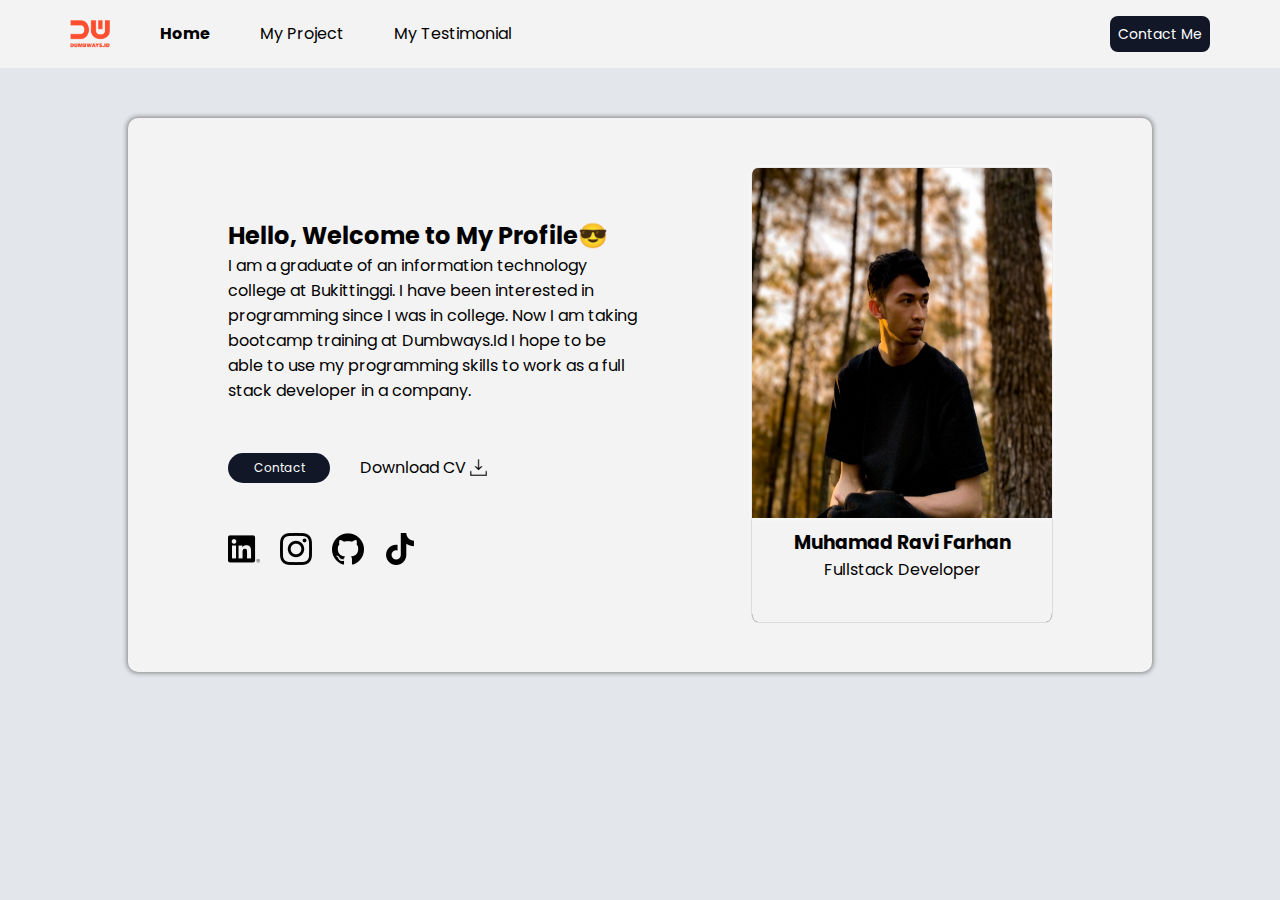
<file: index.html>
<!DOCTYPE html>
<html lang="en">
<head>
    <meta charset="UTF-8">
    <meta name="viewport" content="width=device-width, initial-scale=1.0">
    <title>B52-Day 2 - Ravi Farhan</title>
    <link rel="stylesheet" href="assets/css/index.css" />
    <link rel="stylesheet" href="assets/css/nav.css" />
    <link rel="stylesheet" href="assets/css/card.css" />

</head> 

<nav class="navbar">
    <ul class="navbar-ul">
        <div class="navbar-left">
            <li>
                <img src="assets/img/dumbways.png" class="navbar-img" />
            </li>
            <li>
                <a href="index.html" class="navbar-link active"> Home </a>
            </li>
            <li>
                <a href="project.html" class="navbar-link"> My Project </a>
            </li>
            <li>
                <a href="testimonial.html" class="navbar-link"> My Testimonial </a>
            </li>
        </div>
        <div class="navbar-right">
            <li>
                <a href="contact.html" class="navbar-btn"> Contact Me </a>
            </li>
        </div>
    </ul>
</nav>
<body>
    <div class="card">
        <div class="card-left">
            <h2>Hello, Welcome to My Profile😎</h2>
            <p>
                I am a graduate of an information technology college at Bukittinggi. I have been interested in programming since I was in college. Now I am taking bootcamp training at Dumbways.Id I hope to be able to use my programming skills to work as a full stack developer in a company.
            </p>   
            <div class="contact-cv">
                <a href="#" class="btn-contact">Contact</a>
                <a href="assets/CV Ravi Farhan OK.pdf" class="btn-download" target="_blank">Download CV<img src="assets/img/download.png" alt="" class="icon-download"></a>
            </div>
              
            <div class="icon-sosmed">
                <a href="https://www.linkedin.com/in/m-ravi-farhan-564b5b254/" target="_blank"><img src="assets/img/linkedin.png" alt="LinkedIn"></a>
                <a href="https://www.instagram.com/mravifarhan/" target="_blank"><img src="assets/img/instagram.png" alt="Instagram"></a>
                <a href="https://github.com/ravifarhan" target="_blank"><img src="assets/img/github.png" alt="Github"></a>
                <a href="https://www.tiktok.com/@mravifarhan?lang=en" target="_blank"><img src="assets/img/tik-tok.png" alt="TikTok"></a>
            </div>
        </div>
        <div class="card-right">
            <img src="assets/img/ravi.jpg" class="img-profile" alt="Ravi Farhan" >
            <h3 style="margin-top: 10px;">Muhamad Ravi Farhan</h3>
            <p>Fullstack Developer</p>
        </div>
    </div>

</body>
</html>
</file>
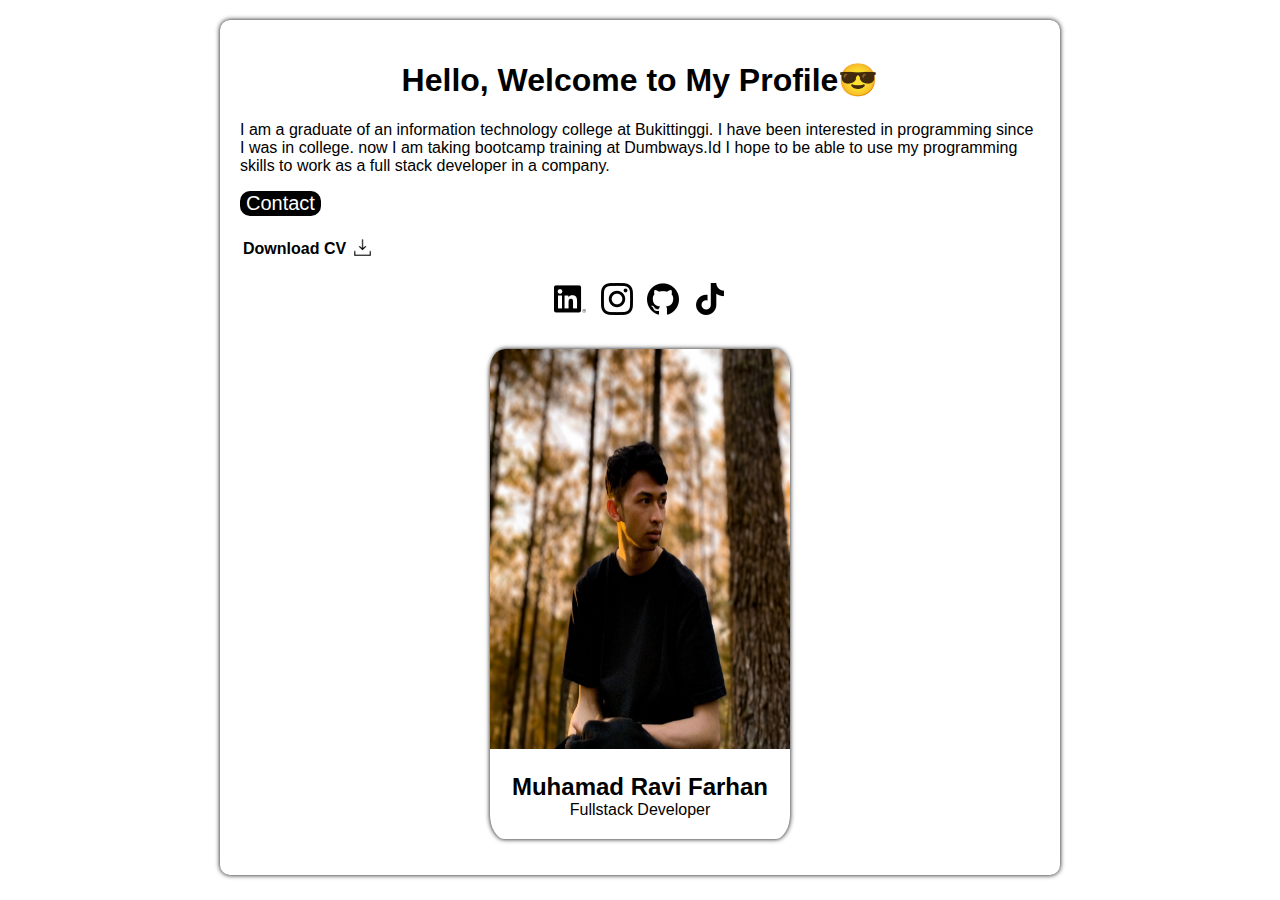
<file: day1.html>
<!DOCTYPE html>
<html lang="en">
<head>
    <meta charset="UTF-8">
    <meta name="viewport" content="width=device-width, initial-scale=1.0">
    <title>B52-Task 1 - Ravi Farhan</title>
</head> 
<body style="font-family: 'Segoe UI', Tahoma, Geneva, Verdana, sans-serif;">
    <div style="margin: 20px auto; width: 800px; padding: 20px; border: 0px solid; box-shadow: 0px 0px 5px 0px black; border-radius: 10px;">
        
        <h1 style="text-align: center;" >Hello, Welcome to My Profile😎</h1>
        <p>
            I am a graduate of an information technology college at Bukittinggi. I have been interested in programming since I was in college. now I am taking bootcamp training at Dumbways.Id I hope to be able to use my programming skills to work as a full stack developer in a company.
        </p>
        <button type="button" style="border: none; background-color: black; color: white; border-radius: 10px;font-size: 20px; text-align: center;">Contact</button>
        <p>
            <table>
                <tr>
                    <th>Download CV</th>
                    <th><a href="assets/pdf/CV Ravi Farhan OK.pdf" target="_blank"><img src="assets/img/download.png" alt="" style="height: 25px;"></a></th>
                </tr>
            </table>    
        </p>    
        <div style="text-align: center; margin-bottom: 30px;">
            <a href="https://www.linkedin.com/in/m-ravi-farhan-564b5b254/" target="_blank"><img src="assets/img/linkedin.png" alt="LinkedIn" style="margin-right: 10px;"></a>
            <a href="https://www.instagram.com/mravifarhan/" target="_blank"><img src="assets/img/instagram.png" alt="" style="margin-right: 10px;"></a>
            <a href="https://github.com/ravifarhan" target="_blank"><img src="assets/img/github.png" alt="" style="margin-right: 10px;"></a>
            <a href="https://www.tiktok.com/@mravifarhan?lang=en" target="_blank"><img src="assets/img/tik-tok.png" alt=""></a>
        </div>
        <div style="margin: auto 250px; text-align: center; border: 0px solid; box-shadow: 0px 0px 5px 0px black; border-radius: 5%;">
            <img src="assets/img/ravi.jpg" alt="" style="width: 300px ; height: 400px; border-top-right-radius: 5%; border-top-left-radius: 5%;" >
            <h2>Muhamad Ravi Farhan</h2>
            <p style="margin-top: -20px; padding-bottom: 20px;">Fullstack Developer</p>
        </div>
    </div>

</body>
</html>
</file>
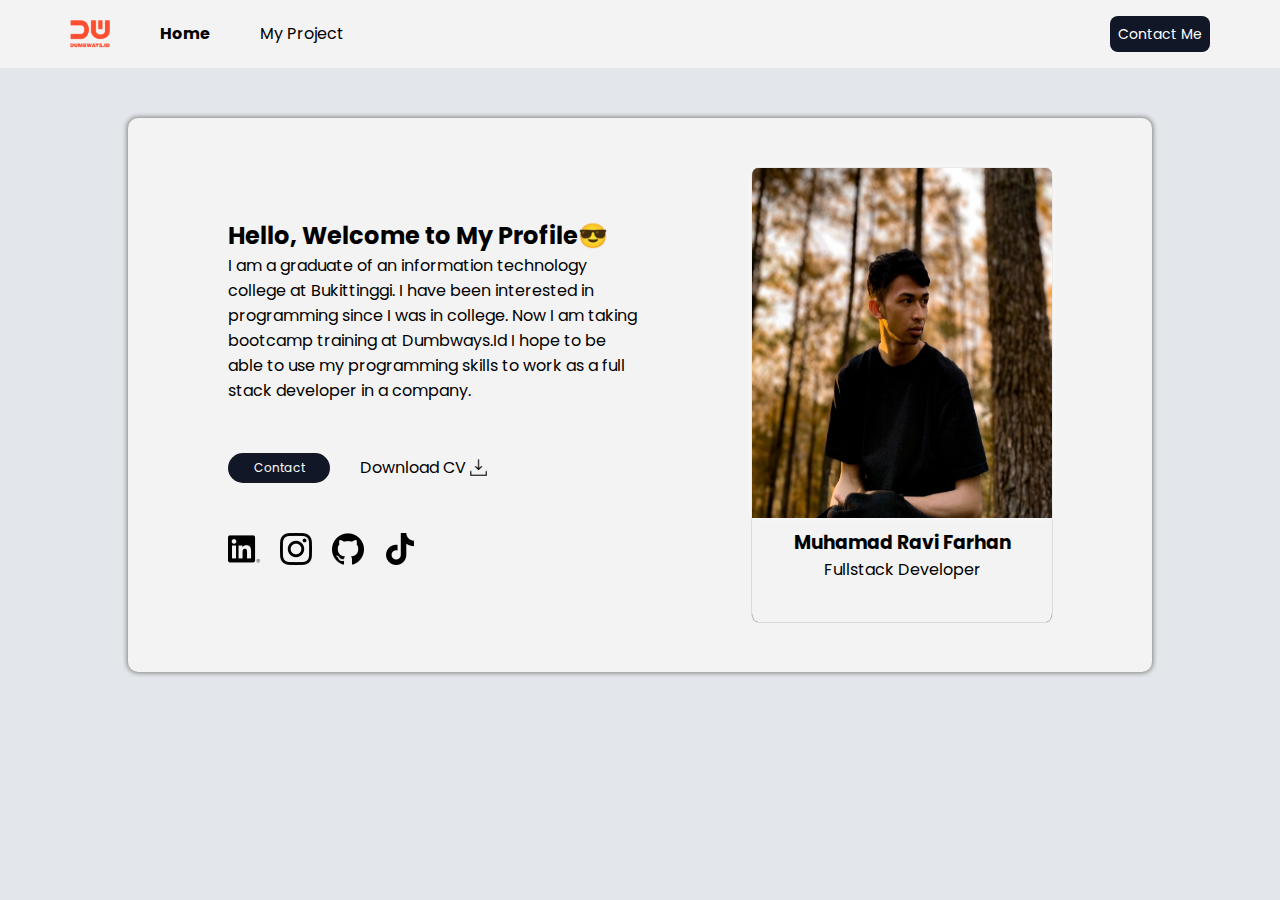
<file: day2.html>
<!DOCTYPE html>
<html lang="en">
<head>
    <meta charset="UTF-8">
    <meta name="viewport" content="width=device-width, initial-scale=1.0">
    <title>B52-Day 2 - Ravi Farhan</title>
    <link rel="stylesheet" href="assets/css/index.css" />
    <link rel="stylesheet" href="assets/css/nav.css" />
    <link rel="stylesheet" href="assets/css/card.css" />

</head> 

<nav class="navbar">
    <ul class="navbar-ul">
        <div class="navbar-left">
            <li>
                <img src="assets/img/dumbways.png" class="navbar-img" />
            </li>
            <li>
                <a href="index.html" class="navbar-link active"> Home </a>
            </li>
            <li>
                <a href="#" class="navbar-link"> My Project </a>
            </li>
        </div>
        <div class="navbar-right">
            <li>
                <a href="contact.html" class="navbar-btn"> Contact Me </a>
            </li>
        </div>
    </ul>
</nav>
<body>
    <div class="card">
        <div class="card-left">
            <h2>Hello, Welcome to My Profile😎</h2>
            <p>
                I am a graduate of an information technology college at Bukittinggi. I have been interested in programming since I was in college. Now I am taking bootcamp training at Dumbways.Id I hope to be able to use my programming skills to work as a full stack developer in a company.
            </p>   
            <div class="contact-cv">
                <a href="#" class="btn-contact">Contact</a>
                <a href="assets/pdf/CV Ravi Farhan OK.pdf" class="btn-download" target="_blank">Download CV<img src="assets/img/download.png" alt="" class="icon-download"></a>
            </div>
              
            <div class="icon-sosmed">
                <a href="https://www.linkedin.com/in/m-ravi-farhan-564b5b254/" target="_blank"><img src="assets/img/linkedin.png" alt="LinkedIn"></a>
                <a href="https://www.instagram.com/mravifarhan/" target="_blank"><img src="assets/img/instagram.png" alt="Instagram"></a>
                <a href="https://github.com/ravifarhan" target="_blank"><img src="assets/img/github.png" alt="Github"></a>
                <a href="https://www.tiktok.com/@mravifarhan?lang=en" target="_blank"><img src="assets/img/tik-tok.png" alt="TikTok"></a>
            </div>
        </div>
        <div class="card-right">
            <img src="assets/img/ravi.jpg" class="img-profile" alt="Ravi Farhan" >
            <h3 style="margin-top: 10px;">Muhamad Ravi Farhan</h3>
            <p>Fullstack Developer</p>
        </div>
    </div>

</body>
</html>
</file>
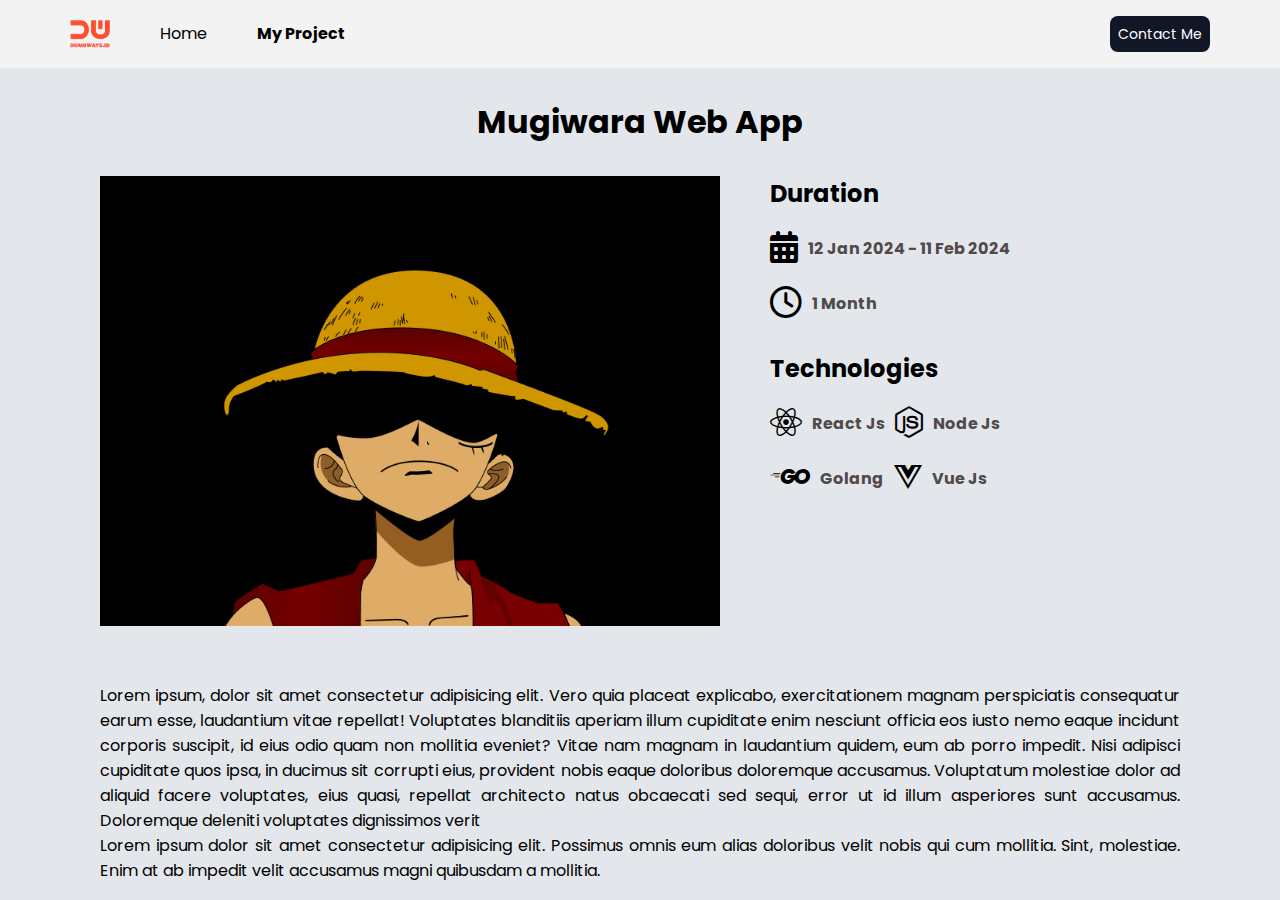
<file: project-detail.html>
<!DOCTYPE html>
<html lang="en">
<head>
    <meta charset="UTF-8">
    <meta name="viewport" content="width=device-width, initial-scale=1.0">
    <title>My Project - Detail</title>
    <link rel="stylesheet" href="assets/css/nav.css" />
    <link rel="stylesheet" href="assets/css/index.css" />
    <link rel="stylesheet" href="assets/css/project-detail.css" />
    <link rel="stylesheet" href="https://cdnjs.cloudflare.com/ajax/libs/font-awesome/6.5.1/css/all.min.css"/>


</head> 

<body>
    <nav class="navbar">
        <ul class="navbar-ul">
            <div class="navbar-left">
                <li>
                    <img src="assets/img/dumbways.png" class="navbar-img" />
                </li>
                <li>
                    <a href="index.html" class="navbar-link"> Home </a>
                </li>
                <li>
                    <a href="project.html" class="navbar-link active"> My Project </a>
                </li>
            </div>
            <div class="navbar-right">
                <li>
                    <a href="contact.html" class="navbar-btn"> Contact Me </a>
                </li>
            </div>
        </ul>
    </nav>

    <h1 class="detail-title">Mugiwara Web App</h1>
    <div class="container">
        <div class="container-left">
            <img src="assets/img/Luffy.png" alt="Mugiwara" />
        </div>
        <div class="container-right">
            <div class="duration">
                <h2>Duration</h2>
                <div class="duration-list">
                    <p><i class="fa-solid fa-calendar-days fa-2x"></i></p>
                    <p class="duration-text">12 Jan 2024 - 11 Feb 2024</p>
                </div>
                <div class="duration-list">
                    <p><i class="fa-regular fa-clock fa-2x"></i></p>
                    <p class="duration-text">1 Month</p>
                </div>
            </div>
            <div class="technologies">
                <h2>Technologies</h2>
                <div class="technologies-list">
                    <p><i class="fa-brands fa-react fa-2x"></i></p>
                    <p class="technologies-text">React Js</p>
                    <p><i class="fa-brands fa-node-js fa-2x"></i></p>
                    <p class="technologies-text">Node Js</p>
                </div>
                <div class="technologies-list">
                    <p><i class="fa-brands fa-golang fa-2x"></i></p>
                    <p class="technologies-text">Golang</p>
                    <p><i class="fa-brands fa-vuejs fa-2x"></i></p>
                    <p class="technologies-text">Vue Js</p>
                </div>
            </div>
            
        </div>
    </div>

    <div class="paragraph">
        <div class="paragraph-content">
            <p>Lorem ipsum, dolor sit amet consectetur adipisicing elit. Vero quia placeat explicabo, exercitationem magnam perspiciatis consequatur earum esse, laudantium vitae repellat! Voluptates blanditiis aperiam illum cupiditate enim nesciunt officia eos iusto nemo eaque incidunt corporis suscipit, id eius odio quam non mollitia eveniet? Vitae nam magnam in laudantium quidem, eum ab porro impedit. Nisi adipisci cupiditate quos ipsa, in ducimus sit corrupti eius, provident nobis eaque doloribus doloremque accusamus. Voluptatum molestiae dolor ad aliquid facere voluptates, eius quasi, repellat architecto natus obcaecati sed sequi, error ut id illum asperiores sunt accusamus. Doloremque deleniti voluptates dignissimos verit</p>
            <p>Lorem ipsum dolor sit amet consectetur adipisicing elit. Possimus omnis eum alias doloribus velit nobis qui cum mollitia. Sint, molestiae. Enim at ab impedit velit accusamus magni quibusdam a mollitia.</p>
        </div>
        
    </div>
</body>

</html>
</file>
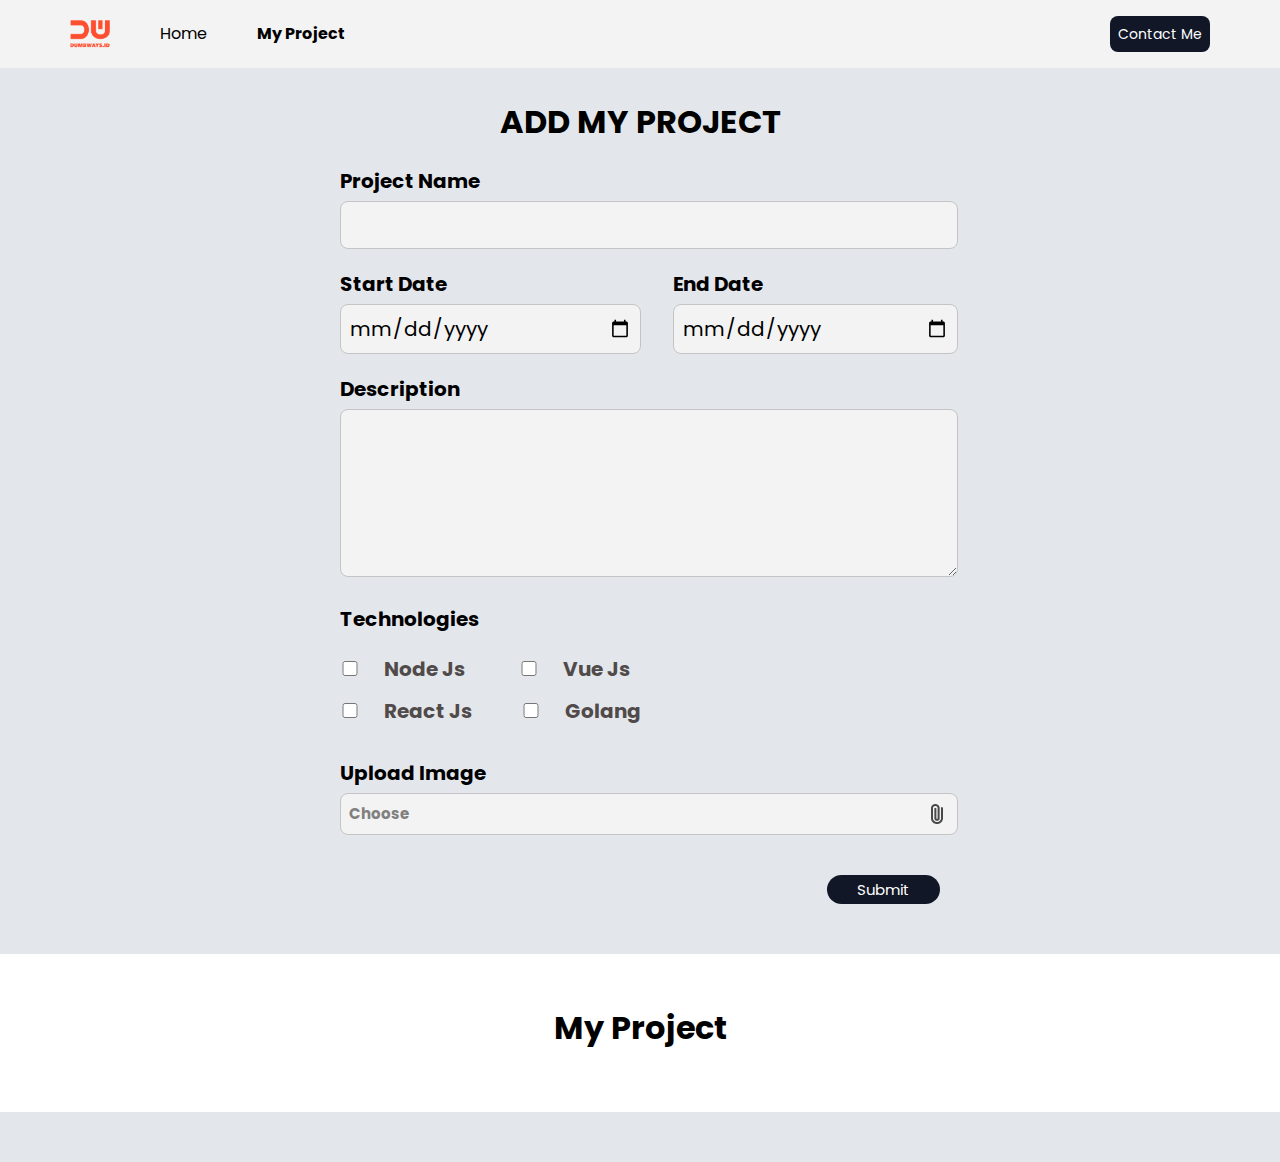
<file: project.html>
<!DOCTYPE html>
<html lang="en">
<head>
    <meta charset="UTF-8">
    <meta name="viewport" content="width=device-width, initial-scale=1.0">
    <title>Day 4 - My Project</title>
    <link rel="stylesheet" href="assets/css/index.css" />
    <link rel="stylesheet" href="assets/css/nav.css" />
    <link rel="stylesheet" href="assets/css/project.css" />
    <link rel="stylesheet" href="https://cdnjs.cloudflare.com/ajax/libs/font-awesome/6.5.1/css/all.min.css"/>

</head> 

<nav class="navbar">
    <ul class="navbar-ul">
        <div class="navbar-left">
            <li>
                <img src="assets/img/dumbways.png" class="navbar-img" />
            </li>
            <li>
                <a href="index.html" class="navbar-link"> Home </a>
            </li>
            <li>
                <a href="project.html" class="navbar-link active"> My Project </a>
            </li>
        </div>
        <div class="navbar-right">
            <li>
                <a href="contact.html" class="navbar-btn"> Contact Me </a>
            </li>
        </div>
    </ul>
</nav>
<body>
    <div class="project">
        <div class="project-form">
            <div class="form-container">
                <form onsubmit="addProject(event)">
                    <h1>ADD MY PROJECT</h1>
                    <div>
                        <label for="project-name">Project Name</label>
                        <input id="project-name" />
                    </div>
                    <div class="input-project-date">
                        <div class="form-group project-date">
                            <label for="start-date">Start Date</label>
                            <input type="date" id="start-date" />
                        </div>
                        <div class="form-group project-date">
                            <label for="end-date">End Date</label>
                            <input type="date" id="end-date" />
                        </div>        
                    </div>
                    <div>
                        <label for="description">Description</label>
                        <textarea id="description"></textarea>
                    </div>
                    <label for="technology">Technologies</label>
                    <div class="input-checkbox">
                        <div class="checkbox-group">
                            <input type="checkbox"  class="checkbox-style" id="nodejs" value="Node Js"/>
                            <label for="nodejs">Node Js</label>
                            <input type="checkbox" class="checkbox-style" id="vuejs" value="Vue Js"  />
                            <label for="vuejs">Vue Js</label>
                        </div>
                        <div class="checkbox-group2">
                            <input type="checkbox"  class="checkbox-style" id="reactjs" value="React Js" />
                            <label for="reactjs">React Js</label>
                            <input type="checkbox" class="checkbox-style" id="golang"  value="golang"  />
                            <label for="golang">Golang</label>
                        </div>
                    </div>
                    <div>
                        <label>Upload Image</label>
                        <div class="input-project-image-group">
                            <label for="project-image">
                                <p>Choose</p>
                                <img src="assets/icon/file.png" alt="file" />
                            </label>
                            <input type="file" id="project-image" hidden/>
                        </div>
                    </div>
                    <div class="button-submit">
                        <button>Submit</button>
                    </div>
                </form>
            </div>
        </div>

        <div class="title-project">
            <h1>My Project</h1>
        </div>
        <div id="contents" class="project-list">
            
        </div>
    </div>


<script src="assets/js/project.js"></script>
</body>
</html>
</file>
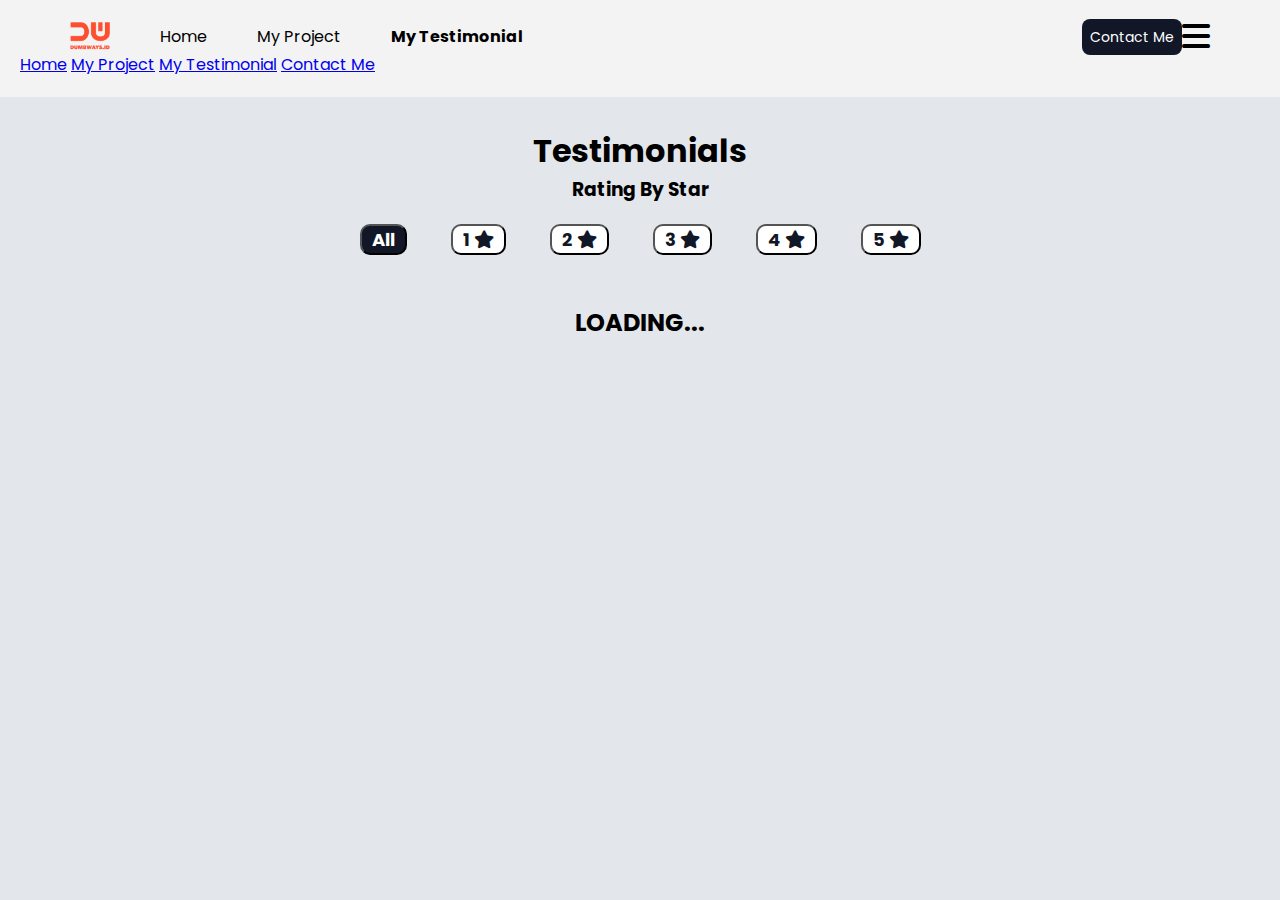
<file: testimonial-async.html>
<!DOCTYPE html>
<html lang="en">
<head>
    <meta charset="UTF-8">
    <meta name="viewport" content="width=device-width, initial-scale=1.0">
    <title>Day 9 - Async Promise AJAX</title>
    <link rel="stylesheet" href="assets/css/index.css" />
    <link rel="stylesheet" href="assets/css/nav.css" />
    <link rel="stylesheet" href="assets/css/testimonial.css" />
    <link rel="stylesheet" href="https://cdnjs.cloudflare.com/ajax/libs/font-awesome/6.5.1/css/all.min.css"/>
    
</head> 
<body>

<nav class="navbar">
    <ul class="navbar-ul">
        <div class="navbar-left">
            <li>
                <img src="assets/img/dumbways.png" class="navbar-img" />
            </li>
            <li>
                <a href="index.html" class="navbar-link"> Home </a>
            </li>
            <li>
                <a href="project.html" class="navbar-link"> My Project </a>
            </li>
            <li>
                <a href="testimonial.html" class="navbar-link active"> My Testimonial </a>
            </li>
        </div>
        <div class="navbar-right">
            <li>
                <a href="contact.html" class="navbar-btn"> Contact Me </a>
            </li>
            <i class="fa-solid fa-bars fa-2x" id="menu-button" onclick="openMenu()"></i>
        </div>
    </ul>
    <div id="menu-navbar" class="menu-navbar hidden">
        <a class="menu-navbar-link" href="index.html">Home</a>
        <a class="menu-navbar-link" href="project.html">My Project</a>
        <a class="menu-navbar-link menu-active" href="testimonial-hof.html">My Testimonial</a>
        <a class="menu-navbar-link" href="contact.html">Contact Me</a>
    </div>
</nav>

<div class="testimonial">
    <div class="testimonial-title">
        <h1>Testimonials</h1>
    </div>
    <div class="container-rating">
        <h3> Rating By Star</h3>
        <div class="rating">
            <button class="rating-btn active-btn" onclick="allTestimonial()">
                All
            </button>
            <button class="rating-btn" onclick="filterTestimonial('⭐')">
                1 <i class="fa-solid fa-star"></i>
            </button>
            <button class="rating-btn" onclick="filterTestimonial('⭐⭐')">
                2 <i class="fa-solid fa-star"></i>
            </button>
            <button class="rating-btn" onclick="filterTestimonial('⭐⭐⭐')">
                3 <i class="fa-solid fa-star"></i>
            </button>
            <button class="rating-btn" onclick="filterTestimonial('⭐⭐⭐⭐')">
                4 <i class="fa-solid fa-star"></i>
            </button>
            <button class="rating-btn" onclick="filterTestimonial('⭐⭐⭐⭐⭐')">
                5 <i class="fa-solid fa-star"></i>
            </button>
        </div>
    </div>
    <div id="testimonial-content" class="testimonial-content">
        
    </div>
</div>


<script src="assets/js/testimonial-async.js"></script>
<script src="assets/js/nav.js"></script>
</body>
</html>
</file>
<file: assets/css/index.css>
@import url('https://fonts.googleapis.com/css2?family=Poppins&display=swap');

* {
    font-family: 'Poppins', sans-serif;
    margin: 0;
    padding: 0;
}
body{
    background-color: #e3e7eb;
}
</file>
<file: assets/css/nav.css>
.navbar {
    background-color: #f4f3f3;
    padding: 20px;
}

.navbar-ul {
    background-color: #f4f3f3;
    display: flex;
    list-style: none;
    justify-content: space-between;
}

.navbar-left {
    background-color: #f4f3f3;
    display: flex;
    gap: 50px;
    align-items: center;
    margin-left: 50px;
}

.navbar-link {
    background-color: #f4f3f3;
    text-decoration: none;
    color: black;
}

.active {
    font-weight: bold;
}

.navbar-img {
    display: flex;
    align-items: center;
    width: 40px;
}
.navbar-right{
    display: flex;
    align-items: center;
    margin-right: 50px;
}

.navbar-btn {
    padding: 8px;
    background-color: #111727;
    color: white;
    font-size: 14px;
    border-radius: 8px;
    margin-top: 20px;
    text-decoration: none;
}
</file>
<file: assets/css/card.css>
.card {
    background-color: #f4f3f3;
    display: flex;
    margin: 50px auto;
    width: 80%;
    border: 0px solid;
    box-shadow: 0px 0px 5px 1px gray;
    border-radius: 10px;
}

.card-right{
    display: flex;
    flex-direction: column;
    margin: 50px;
    margin-left: 10px;
    margin-right: 100px;
    align-items: center;
    border-radius: 2%;
    border: 0px solid;
    box-shadow: 0px 0px 1px 0px black;
}

.img-profile{
    width: 300px ;
    height: 350px;
    box-shadow: 0px 0px 5px 0px white;
    border-top-right-radius: 2%;
    border-top-left-radius: 2%;
}

.card-left{
    display: flex;
    flex-direction: column;
    margin: 50px;
    padding: 50px;
    align-content: center;

}

.btn-contact{
    padding: 6px;
    background-color: #111727;
    color: white;
    width: 90px;
    text-align: center;
    font-size: 12px;
    border-radius: 50px;
    margin-right: 30px;
    text-decoration: none;
}

.contact-cv{
    display: flex;
    margin-top: 50px;
    align-items: center;
}

.btn-download{
    display: flex;
    color: black;
    text-decoration: none;
}

.icon-download{
    height: 25px;
}

.icon-sosmed{
    display: flex;
    margin-top: 50px;
    gap: 20px;
}
</file>
<file: assets/css/project-detail.css>
.detail-title {
  text-align: center;
  margin: 30px 30px;
}

.container {
  display: flex;
  gap: 50px;
}

.container-left{
  margin-left: 100px
}

.container-left img {
  width: 100%;
  height: 450px;
}
.container-right {
  display: block;
}

.duration-list{
  display: flex;
  align-items: center;
  gap: 10px;
  margin-top: 20px;
}

.duration-text{
  color: #514a4a;
  font-weight: bold;
}

.technologies h2{
  margin-top: 30px;
}

.technologies-list{
  display: flex;
  align-items: center;
  gap: 10px;
  margin-top: 20px;
}

.technologies-text{
  color: #514a4a;
  font-weight: bold;
}

.paragraph{
  text-align: justify;
  margin-top: 50px;
  margin-left: 100px;
  margin-right: 100px;
}
</file>
<file: assets/css/project.css>
.project-form {
    padding: 30px 0;
    display: flex;
    justify-content: center;
  }
  
  .form-container {
    width: 600px;
  }
  
  .form-container h1 {
    text-align: center;
    margin-bottom: 20px;
    flex-direction: row;
    justify-content: center;
  }
  
  .project-form label {
    font-size: 20px;
    font-weight: bold;
  }

  .input-project-date {
    display: flex; 
    flex-direction: row; 
    gap: 50px; 
    justify-content: center; 
  }

  .project-form form input,
  textarea,
  select {
    width: 100%;
    font-size: 20px;
    font-weight: 400;
    padding: 8px;
    margin-top: 5px;
    margin-bottom: 20px;
    background: #f4f3f3;
    border: 1px solid #c4c4c4;
    border-radius: 8px;
  }
  
  .project-form textarea {
    height: 150px;
  }

  .input-checkbox {
    margin-top: 20px;
    margin-bottom: 20px;
  }

  .checkbox-group label {
    margin-right: 50px;
    color: #514a4a;
  }
  .checkbox-group2 label {
    margin-right: 45px;
    color: #514a4a;
  }

  .input-checkbox .checkbox-style{
    width: 20px;
    height: 15px;
    cursor: pointer;
    margin-right: 20px;
  }
  
  .input-project-image-group {
    width: 100%;
    font-size: 20px;
    font-weight: 400;
    padding: 8px;
    margin-top: 5px;
    margin-bottom: 20px;
    background: #f4f3f3;
    border: 1px solid #c4c4c4;
    border-radius: 8px;
    cursor: pointer;
  }
  
  .input-project-image-group label p {
    font-size: 15px;
    font-weight: bold;
    color: gray;
    
  }
  
  .input-project-image-group label {
    cursor: pointer;
    display: flex;
    align-items: center;
    justify-content: space-between;
  }
  
  .button-submit {
    text-align: right;
  }
  
  .button-submit button {
    margin-top: 20px;
    padding: 3px 30px;
    font-size: 15px;
    background-color:#111727;
    color: white;
    border-radius: 50px;
    border: none;
    cursor: pointer;
  }

.title-project{
  margin-top: 20px;
  padding: 50px;
  text-align: center;
  font-weight: bold;
  background-color: white;
}

.project-list {
  background-color: white;
  padding-top: 10px;
  margin-bottom: 50px;
  display: flex;
  align-items: center;
  flex-direction: row;
  gap: 30px;
  flex-wrap: wrap;
  justify-content: center;
}

.project-list-item {
  width: 25%;
  padding: 20px;
  margin-bottom: 20px;
  border: 2px solid #dbdbdb;
  border-radius: 8px;
  display: flex;
  flex-direction: column;
}

.project-image img {
  width: 100%;
  object-fit: cover;
  border-radius: 10px;
}

.project-content p {
  display: flex;
  flex-direction: column;
  width: 300px;
  word-wrap: break-word;
}

.icon{
  display: flex;
  font-size: 30px;
  gap: 10px;
  margin-top: 20px;
  
}

.btn-group {
  display: flex;
  text-align: center;
  margin-top: 20px;
  gap: 10px;
}

.btn-edit {
  width: 100%;
  padding: 1px 40px;
  border: 0;
  border-radius: 10px;
  font-size: 16px;
  text-decoration: none;
  color: white;
  background-color:#111727;
}

.btn-post {
  width: 100%;
  padding: 1px 40px;
  border: 0;
  border-radius: 10px;
  font-size: 16px;
  text-decoration: none;
  color: white;
  background-color:#111727;
}

.project-list h3 a {
  text-decoration: none;
  color: #000000;
}

.detail-project-content {
  font-weight: 300;
  font-size: 14px;
  line-height: 20px;
  color:#514a4a;
}

.project-list-item p {
  margin-top: 20px;
  font-size: 14px;
  line-height: 20px;
  text-align: justify;
}
</file>
<file: assets/css/testimonial.css>
.testimonial{
  width: 100%;
  padding: 30px 0;
  text-align: center;
}

.testimonial-content{
  display: flex;
  flex-wrap: wrap;
  justify-content: center;
  margin-top: 30px;
  width: 100%;
}

.testimonial-list {
  width: 25%;
  margin: 0px 15px 30px 15px;
  padding: 20px;
  background-color: #f4f3f3;
  border: 1px solid #c4c4c4;
  border-radius: 8px;
}

.image {
  width: 100%;
  border-radius: 5px; 
}

.author {
  display: flex;  
  justify-content: space-between;
  font-weight: bold;
  font-style: italic;
}

.description {
  text-align: left;
  margin-bottom: 20px;
}

.container-rating {
  display: flex;
  flex-direction: column;
  align-items: center;
}

.rating-btn {
  margin: 20px;
  padding: 0px 10px;
  font-size: 18px;
  font-weight: bold;
  background-color: white;
  border-radius: 10px;
  color:  #111727;
  cursor: pointer;
}

.active-btn{
  color: white;
  background-color: #111727;
}


@media only screen and (max-width: 768px) {
  
  .testimonial-content{
    display: block;
  }

  .testimonial-list {
    margin: auto;
    width: 70%;
    margin-bottom: 20px;
  }

}
</file>
